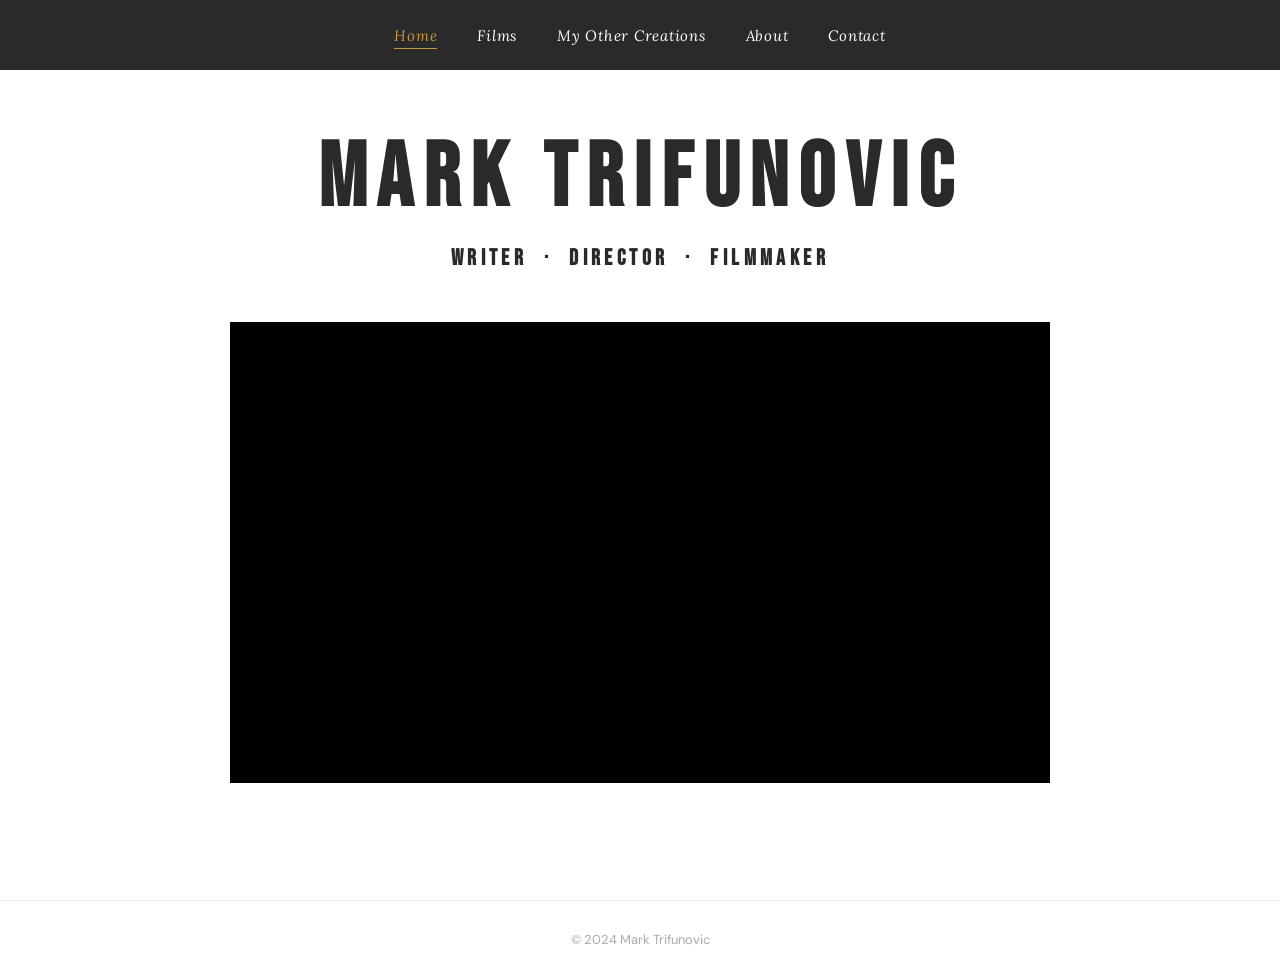
<file: index.html>
<!DOCTYPE html>
<html lang="en">
<head>
  <meta charset="UTF-8">
  <meta name="viewport" content="width=device-width, initial-scale=1.0">
  <title>Mark Trifunovic — Writer · Director · Filmmaker</title>
  <meta name="description" content="Mark Trifunovic is a writer, director, and filmmaker based in Toronto, Canada.">
  <link rel="stylesheet" href="style.css">
</head>
<body>

  <nav>
    <ul>
      <li><a href="index.html" class="active">Home</a></li>
      <li><a href="films.html">Films</a></li>
      <li><a href="othercreations.html">My Other Creations</a></li>
      <li><a href="about.html">About</a></li>
      <li><a href="contact.html">Contact</a></li>
    </ul>
  </nav>

  <div class="page">
    <section class="home-hero">
      <h1>MARK TRIFUNOVIC</h1>
      <p class="subtitle">WRITER &nbsp;·&nbsp; DIRECTOR &nbsp;·&nbsp; FILMMAKER</p>

      <div class="video-wrapper">
        <iframe
          src="https://www.youtube.com/embed/7qzuFt1eGzM?controls=1&rel=0"
          title="Mark Trifunovic Showreel 2024"
          allow="accelerometer; autoplay; clipboard-write; encrypted-media; gyroscope; picture-in-picture"
          allowfullscreen>
        </iframe>
      </div>
    </section>
  </div>

  <footer>
    <p>&copy; 2024 Mark Trifunovic</p>
  </footer>

</body>
</html>
</file>
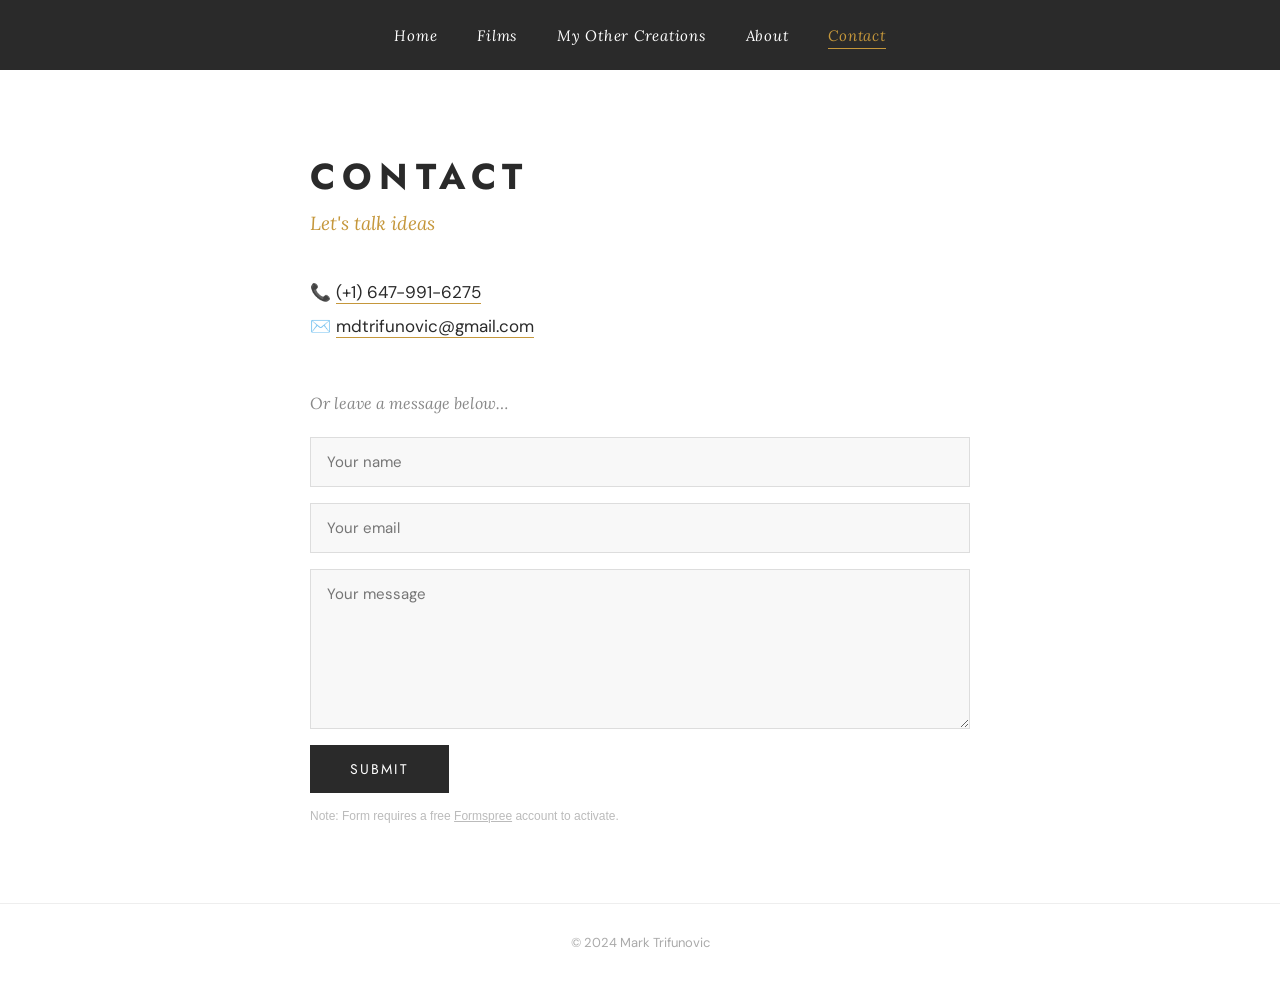
<file: contact.html>
<!DOCTYPE html>
<html lang="en">
<head>
  <meta charset="UTF-8">
  <meta name="viewport" content="width=device-width, initial-scale=1.0">
  <title>Contact — Mark Trifunovic</title>
  <meta name="description" content="Get in touch with Mark Trifunovic — writer, director, filmmaker based in Toronto.">
  <link rel="stylesheet" href="style.css">
</head>
<body>

  <nav>
    <ul>
      <li><a href="index.html">Home</a></li>
      <li><a href="films.html">Films</a></li>
      <li><a href="othercreations.html">My Other Creations</a></li>
      <li><a href="about.html">About</a></li>
      <li><a href="contact.html" class="active">Contact</a></li>
    </ul>
  </nav>

  <div class="page">
    <div class="contact-page">
      <h2>CONTACT</h2>
      <p class="contact-tagline">Let's talk ideas</p>

      <div class="contact-details">
        <p>📞 <a href="tel:+16479916275">(+1) 647-991-6275</a></p>
        <p>✉️ <a href="mailto:mdtrifunovic@gmail.com">mdtrifunovic@gmail.com</a></p>
      </div>

      <p style="font-family: 'Lora', serif; font-style: italic; color: #888; margin-bottom: 24px;">Or leave a message below…</p>

      <form
        class="contact-form"
        action="https://formspree.io/f/placeholder"
        method="POST">
        <input type="text" name="name" placeholder="Your name" required>
        <input type="email" name="email" placeholder="Your email" required>
        <textarea name="message" placeholder="Your message" required></textarea>
        <button type="submit">SUBMIT</button>
      </form>

      <p style="font-size: 12px; color: #bbb; margin-top: 16px; font-family: 'Open Sans', sans-serif;">
        Note: Form requires a free <a href="https://formspree.io" style="color: #bbb;" target="_blank">Formspree</a> account to activate.
      </p>
    </div>
  </div>

  <footer>
    <p>&copy; 2024 Mark Trifunovic</p>
  </footer>

</body>
</html>
</file>
<file: style.css>
/* ============================================
   Mark Trifunovic — Static Site Styles
   ============================================ */

@import url('https://fonts.googleapis.com/css2?family=Bebas+Neue&family=Jost:wght@300;400;500;600&family=Lora:ital,wght@0,400;0,600;1,400&family=DM+Sans:wght@300;400;500&display=swap');

*, *::before, *::after {
  box-sizing: border-box;
  margin: 0;
  padding: 0;
}

:root {
  --dark: #2a2a2a;
  --gold: #c5973b;
  --white: #ffffff;
  --off-white: #f8f8f8;
  --nav-height: 70px;
}

html {
  scroll-behavior: smooth;
}

body {
  font-family: 'DM Sans', sans-serif;
  color: var(--dark);
  background: var(--white);
  min-height: 100vh;
}

/* ============ NAVIGATION ============ */
nav {
  position: fixed;
  top: 0;
  left: 0;
  right: 0;
  height: var(--nav-height);
  background: var(--dark);
  z-index: 100;
  display: flex;
  align-items: center;
  justify-content: center;
}

nav ul {
  list-style: none;
  display: flex;
  gap: 40px;
  align-items: center;
}

nav ul li a {
  font-family: 'Lora', serif;
  font-style: italic;
  font-weight: 400;
  color: var(--white);
  text-decoration: none;
  font-size: 15px;
  letter-spacing: 0.05em;
  transition: color 0.2s ease;
  padding-bottom: 3px;
  border-bottom: 1px solid transparent;
}

nav ul li a:hover,
nav ul li a.active {
  color: var(--gold);
  border-bottom-color: var(--gold);
}

/* ============ PAGE WRAPPER ============ */
.page {
  padding-top: var(--nav-height);
  min-height: 100vh;
}

/* ============ HOME PAGE ============ */
.home-hero {
  display: flex;
  flex-direction: column;
  align-items: center;
  justify-content: center;
  padding: 60px 20px 60px;
  text-align: center;
}

.home-hero h1 {
  font-family: 'Bebas Neue', sans-serif;
  font-weight: 700;
  font-size: clamp(40px, 8vw, 90px);
  letter-spacing: 0.12em;
  color: var(--dark);
  line-height: 1.1;
  margin-bottom: 16px;
}

.home-hero .subtitle {
  font-family: 'Bebas Neue', sans-serif;
  font-weight: 600;
  font-size: clamp(14px, 2.5vw, 22px);
  letter-spacing: 0.2em;
  color: var(--dark);
  margin-bottom: 50px;
}

.video-wrapper {
  width: 100%;
  max-width: 820px;
  aspect-ratio: 16 / 9;
  background: #000;
}

.video-wrapper iframe {
  width: 100%;
  height: 100%;
  border: none;
  display: block;
}

/* ============ FILMS PAGE ============ */
.films-page {
  background: var(--white);
  padding: calc(var(--nav-height) + 50px) 20px 80px;
}

.films-grid {
  display: grid;
  grid-template-columns: repeat(auto-fill, minmax(280px, 1fr));
  gap: 24px;
  max-width: 1100px;
  margin: 0 auto;
}

.film-card {
  position: relative;
  overflow: hidden;
  cursor: pointer;
  background: #111;
}

.film-card img {
  width: 100%;
  height: auto;
  display: block;
  transition: transform 0.4s ease, opacity 0.4s ease;
}

.film-card:hover img {
  transform: scale(1.04);
  opacity: 0.55;
}

.film-card .film-title {
  position: absolute;
  bottom: 0;
  left: 0;
  right: 0;
  padding: 12px 16px;
  background: linear-gradient(to top, rgba(0,0,0,0.75) 0%, transparent 100%);
  color: var(--white);
  font-family: 'Jost', sans-serif;
  font-size: 13px;
  letter-spacing: 0.1em;
  opacity: 0;
  transition: opacity 0.3s ease;
  pointer-events: none;
}

.film-card:hover .film-title {
  opacity: 1;
}

.films-page h2 {
  font-family: 'Jost', sans-serif;
  font-size: clamp(18px, 3vw, 28px);
  letter-spacing: 0.2em;
  text-align: center;
  margin-bottom: 40px;
  color: var(--dark);
}

/* ============ OTHER CREATIONS PAGE ============ */
.other-page {
  background: var(--white);
  padding: calc(var(--nav-height) + 50px) 20px 80px;
}

.other-intro {
  max-width: 700px;
  margin: 0 auto 50px;
  text-align: center;
}

.other-intro h2 {
  font-family: 'Jost', sans-serif;
  font-size: clamp(22px, 4vw, 36px);
  letter-spacing: 0.15em;
  margin-bottom: 24px;
  color: var(--dark);
}

.other-intro p {
  font-family: 'DM Sans', sans-serif;
  font-size: 17px;
  line-height: 1.8;
  color: #555;
}

.other-grid {
  display: grid;
  grid-template-columns: repeat(auto-fill, minmax(280px, 1fr));
  gap: 24px;
  max-width: 1100px;
  margin: 0 auto;
}

.other-card img {
  width: 100%;
  height: auto;
  display: block;
  transition: opacity 0.3s ease;
}

.other-card:hover img {
  opacity: 0.85;
}

/* ============ ABOUT PAGE ============ */
.about-page {
  position: relative;
  min-height: 100vh;
  background: var(--dark);
}

.about-bg {
  position: fixed;
  top: 0;
  left: 0;
  right: 0;
  bottom: 0;
  z-index: 0;
}

.about-bg img {
  width: 100%;
  height: 100%;
  object-fit: cover;
  object-position: center;
  opacity: 0.45;
}

.about-content {
  position: relative;
  z-index: 1;
  padding: calc(var(--nav-height) + 60px) 40px 80px;
  max-width: 780px;
  margin: 0 auto;
}

.about-content h2 {
  font-family: 'Jost', sans-serif;
  font-size: clamp(22px, 4vw, 36px);
  letter-spacing: 0.2em;
  color: var(--white);
  margin-bottom: 36px;
}

.about-quote {
  font-family: 'Lora', serif;
  font-style: italic;
  font-size: 18px;
  color: var(--gold);
  line-height: 1.6;
  margin-bottom: 40px;
  padding-left: 20px;
  border-left: 3px solid var(--gold);
}

.about-body p {
  font-family: 'DM Sans', sans-serif;
  font-size: 16px;
  line-height: 1.9;
  color: rgba(255, 255, 255, 0.88);
  margin-bottom: 24px;
}

.about-body .closing-quote {
  font-family: 'Lora', serif;
  font-style: italic;
  font-size: 17px;
  color: var(--gold);
  margin-top: 40px;
}

/* ============ CONTACT PAGE ============ */
.contact-page {
  padding: 80px 20px;
  max-width: 700px;
  margin: 0 auto;
}

.contact-page h2 {
  font-family: 'Jost', sans-serif;
  font-size: clamp(22px, 4vw, 36px);
  letter-spacing: 0.2em;
  color: var(--dark);
  margin-bottom: 8px;
}

.contact-tagline {
  font-family: 'Lora', serif;
  font-style: italic;
  font-size: 19px;
  color: var(--gold);
  margin-bottom: 40px;
}

.contact-details {
  margin-bottom: 50px;
}

.contact-details p {
  font-size: 17px;
  line-height: 2;
  color: #444;
}

.contact-details a {
  color: var(--dark);
  text-decoration: none;
  border-bottom: 1px solid var(--gold);
  transition: color 0.2s;
}

.contact-details a:hover {
  color: var(--gold);
}

.contact-form {
  display: flex;
  flex-direction: column;
  gap: 16px;
}

.contact-form input,
.contact-form textarea {
  font-family: 'DM Sans', sans-serif;
  font-size: 15px;
  padding: 14px 16px;
  border: 1px solid #ddd;
  background: var(--off-white);
  color: var(--dark);
  outline: none;
  transition: border-color 0.2s;
  width: 100%;
}

.contact-form input:focus,
.contact-form textarea:focus {
  border-color: var(--gold);
}

.contact-form textarea {
  min-height: 160px;
  resize: vertical;
}

.contact-form button {
  font-family: 'Jost', sans-serif;
  font-size: 14px;
  letter-spacing: 0.15em;
  padding: 14px 40px;
  background: var(--dark);
  color: var(--white);
  border: none;
  cursor: pointer;
  align-self: flex-start;
  transition: background 0.2s;
}

.contact-form button:hover {
  background: var(--gold);
}

/* ============ FOOTER ============ */
footer {
  text-align: center;
  padding: 30px 20px;
  font-size: 13px;
  color: #aaa;
  border-top: 1px solid #eee;
  font-family: 'DM Sans', sans-serif;
}

/* ============ RESPONSIVE ============ */
@media (max-width: 768px) {
  nav ul {
    gap: 20px;
  }

  nav ul li a {
    font-size: 13px;
  }

  .about-content {
    padding: calc(var(--nav-height) + 40px) 24px 60px;
  }

  .films-grid,
  .other-grid {
    grid-template-columns: repeat(auto-fill, minmax(240px, 1fr));
    gap: 16px;
  }
}

@media (max-width: 480px) {
  nav ul {
    gap: 12px;
    flex-wrap: wrap;
    justify-content: center;
    padding: 8px;
  }

  nav {
    height: auto;
    padding: 10px 0;
  }

  :root {
    --nav-height: 90px;
  }
}
</file>
